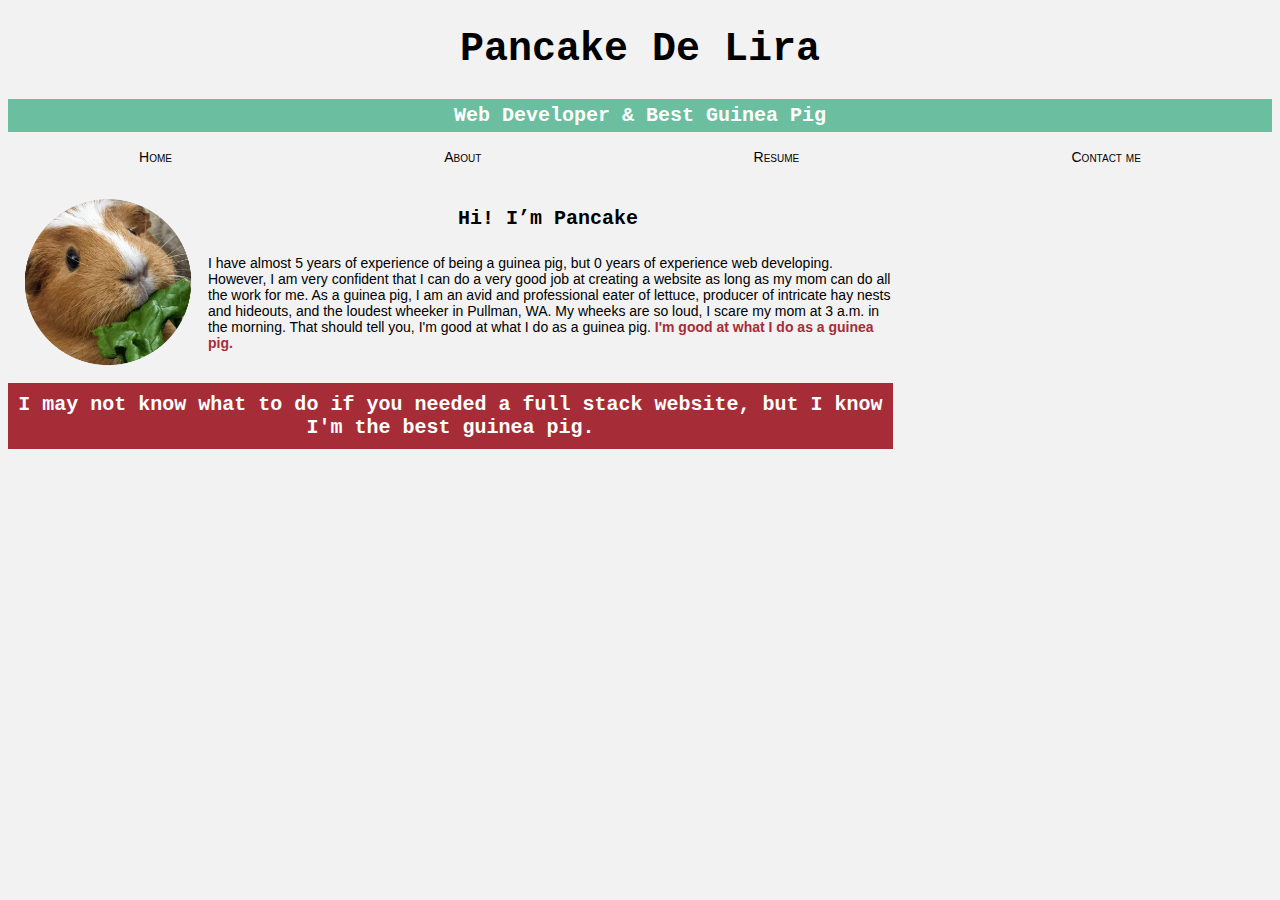
<file: index.html>
<!DOCTYPE html>
<html lang="en">
    <head>
        <meta charset="UTF-8">
        <meta name="viewport" content="width=device-width, initial-scale=1.0">
        <title>My Web Page</title>
        <link rel="stylesheet" type="text/css" href="styles.css">
    </head>
    <body>
        <div id="header">
            <h1 class="textlogo">Pancake De Lira</h1>
            <h2>Web Developer & Best Guinea Pig</h2>
        </div>

        <div id="nav">
            <ul>
                <li><a href="index.html">Home</a></li>
                <li><a href="about.html">About</a></li>
                <li><a href="resume.html">Resume</a></li>
                <li><a href="contact.html">Contact me</a></li>
            </ul>
        </div>

        <div id="container">
            <div id="main">
                <img src="pancake-profile.png" alt="Pancake’s Profile Picture" class="profile">
                <h3>Hi! I’m Pancake</h3>
                <p>I have almost 5 years of experience of being a guinea pig, but 0 years of experience web developing. However, I am very confident 
                    that I can do a very good job at creating a website as long as my mom can do all the work for me. As a guinea pig, I am an avid 
                    and professional eater of lettuce, producer of intricate hay nests and hideouts, and the loudest wheeker in Pullman, WA. My wheeks 
                    are so loud, I scare my mom at 3 a.m. in the morning. That should tell you, I'm good at what I do as a guinea pig.
                    <span class="sm-emphasis">I'm good at what I do as a guinea pig.</span><br><br><br>
                    <span class="emphasis">I may not know what to do if you needed a full stack website, but I know I'm the best guinea pig.</span>
                </p>
            </div>

            <div id="aside">

            </div>
        </div>

        <script>
            function evenCountdown(eNum) {
                for (let i = 1; i <= eNum; i++) {
                    console.log(i);
                }
            }
            const userInput = prompt("Enter a number:");
            const userNumber = parseInt(userInput);

            if (isNaN(userNumber)) {
                console.log("Invalid input. Please enter a valid number.");
            } else if (userNumber % 2 === 0) {
                evenCountdown(userNumber);
            } else {
                console.log("This is an odd number");
            }
        </script>
    </body>
    
    <!-- A valid IPv4 address: 192.168.1.1 -->
    <!--
    Flow of HTTP Requests and Responses for about.html on breakfastcavies.com:

    1. User's Browser Does a DNS Lookup (resolve the domain "breakfastcavies.com" to its corresponding IP address.)

    2. TCP Connection Establishment (TCP connection to the web server associated with the IP address.)

    3. HTTP Request for about.html (web browser sends an HTTP request asking for the resource about.html.) 

    4. HTTP Response for about.html (web server returns the contents of about.html to the browser in an HTTP response.)

    5. Browser Parses and Displays "about.html" (browser parses the HTML and sends a second HTTP request for next content, and then web server returns the content to the browser in an HTTP response)

    6. TCP connection closed (no more resources are needed, the browser closes the TCP connection.)
    -->
</html>
</file>
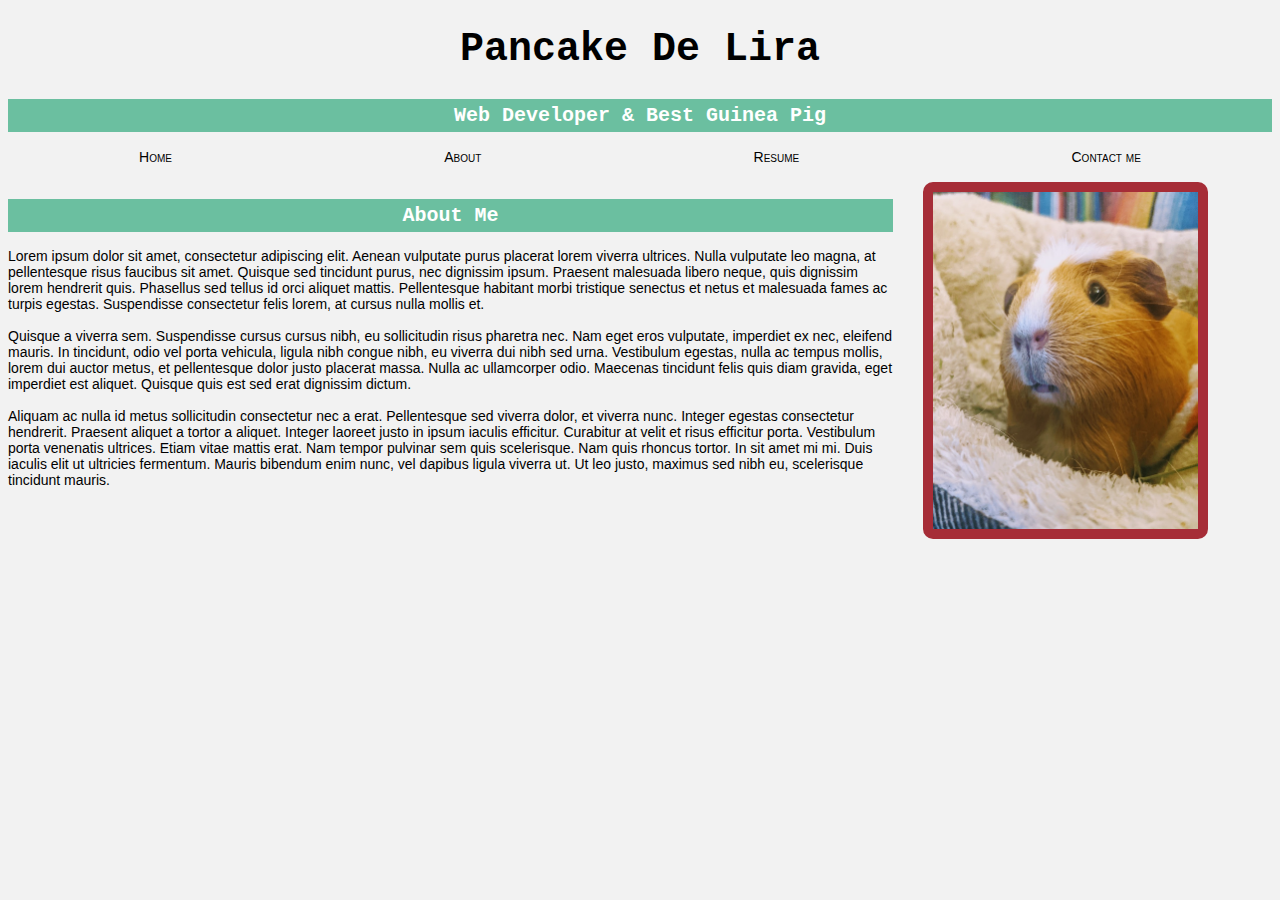
<file: about.html>
<!DOCTYPE html>
<html lang="en">
    <head>
        <meta charset="UTF-8">
        <meta name="viewport" content="width=device-width, initial-scale=1.0">
        <title>My Web Page</title>
        <link rel="stylesheet" type="text/css" href="styles.css">
    </head>
    <body>
        <div id="header">
            <h1 class="textlogo">Pancake De Lira</h1>
            <h2>Web Developer & Best Guinea Pig</h2>
        </div>

        <div id="nav">
            <ul>
                <li><a href="index.html">Home</a></li>
                <li><a href="about.html">About</a></li>
                <li><a href="resume.html">Resume</a></li>
                <li><a href="contact.html">Contact me</a></li>
            </ul>
        </div>

        <div id="container">
            <div id="main">
                <h2>About Me</h2>
                <p>
                    Lorem ipsum dolor sit amet, consectetur adipiscing elit. Aenean vulputate purus placerat lorem viverra ultrices. Nulla vulputate leo magna, at pellentesque risus faucibus sit amet. Quisque sed tincidunt purus, nec dignissim ipsum. Praesent malesuada libero neque, quis dignissim lorem hendrerit quis. Phasellus sed tellus id orci aliquet mattis. Pellentesque habitant morbi tristique senectus et netus et malesuada fames ac turpis egestas. Suspendisse consectetur felis lorem, at cursus nulla mollis et.<br><br>
                    Quisque a viverra sem. Suspendisse cursus cursus nibh, eu sollicitudin risus pharetra nec. Nam eget eros vulputate, imperdiet ex nec, eleifend mauris. In tincidunt, odio vel porta vehicula, ligula nibh congue nibh, eu viverra dui nibh sed urna. Vestibulum egestas, nulla ac tempus mollis, lorem dui auctor metus, et pellentesque dolor justo placerat massa. Nulla ac ullamcorper odio. Maecenas tincidunt felis quis diam gravida, eget imperdiet est aliquet. Quisque quis est sed erat dignissim dictum.<br><br>
                    Aliquam ac nulla id metus sollicitudin consectetur nec a erat. Pellentesque sed viverra dolor, et viverra nunc. Integer egestas consectetur hendrerit. Praesent aliquet a tortor a aliquet. Integer laoreet justo in ipsum iaculis efficitur. Curabitur at velit et risus efficitur porta. Vestibulum porta venenatis ultrices. Etiam vitae mattis erat. Nam tempor pulvinar sem quis scelerisque. Nam quis rhoncus tortor. In sit amet mi mi. Duis iaculis elit ut ultricies fermentum. Mauris bibendum enim nunc, vel dapibus ligula viverra ut. Ut leo justo, maximus sed nibh eu, scelerisque tincidunt mauris.
                </p>
            </div>

            <div id="aside">
                <img src="aboutImg.jpg" alt="About Me Image of Pancake" class="aboutprofile">
            </div>
        </div>
    </body>
</html>
</file>
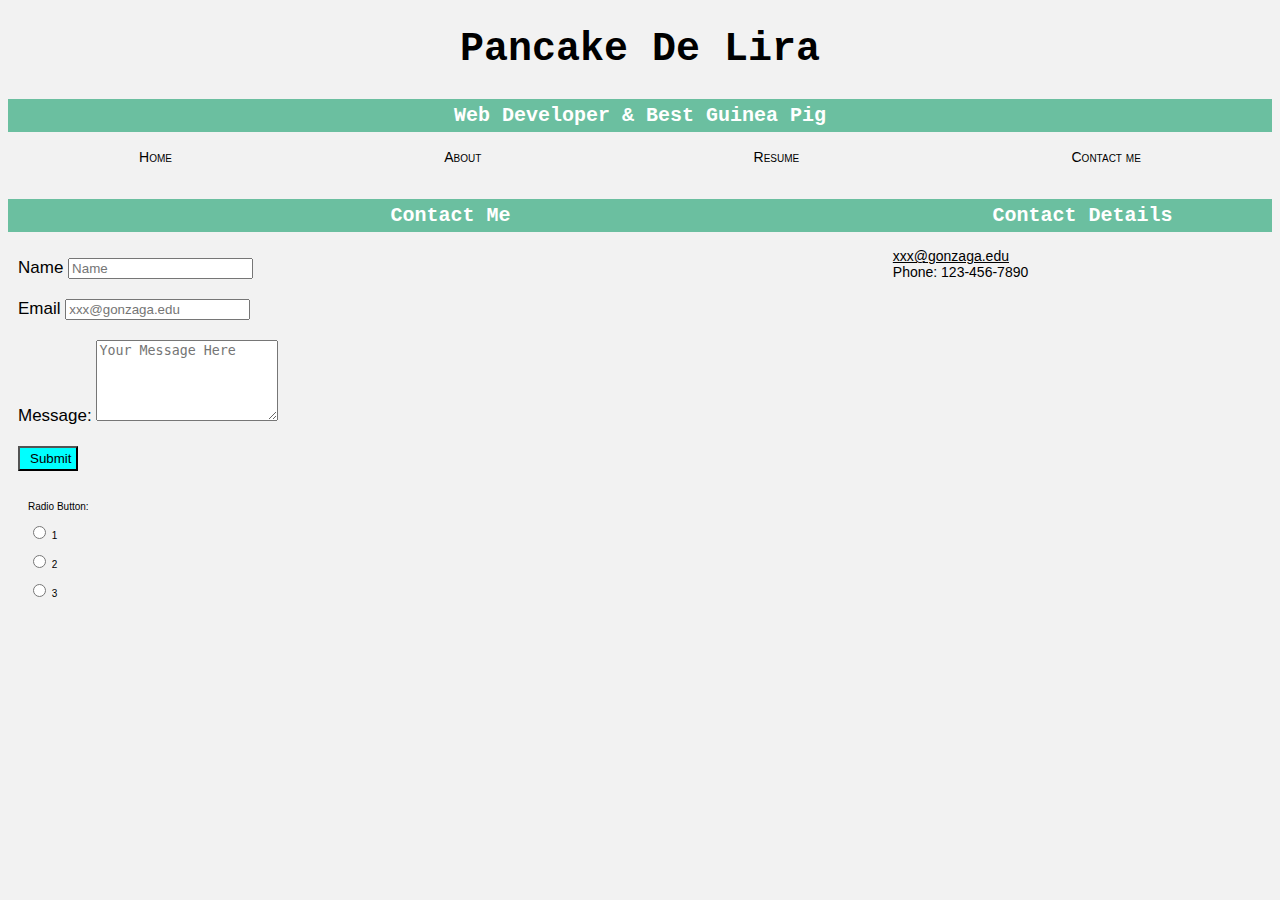
<file: contact.html>
<!DOCTYPE html>
<html lang="en">
    <head>
        <meta charset="UTF-8">
        <meta name="viewport" content="width=device-width, initial-scale=1.0">
        <title>My Web Page</title>
        <link rel="stylesheet" type="text/css" href="styles.css">
    </head>
    <body>
        <div id="header">
            <h1 class="textlogo">Pancake De Lira</h1>
            <h2>Web Developer & Best Guinea Pig</h2>
        </div>

        <div id="nav">
            <ul>
                <li><a href="index.html">Home</a></li>
                <li><a href="about.html">About</a></li>
                <li><a href="resume.html">Resume</a></li>
                <li><a href="contact.html">Contact me</a></li>
            </ul>
        </div>

        <div id="container">
            <div id="main">
                <h2>Contact Me</h2>
                <form action="https://wp.zybooks.com/form-viewer.php" method="post" class="contactForm">
                    <label class="contact" for="name">Name</label>
                    <input type="text" id="name" name="name" placeholder="Name" required><br><br>
                    
                    <label class="contact" for="email">Email</label>
                    <input type="email" id="email" name="email" placeholder="xxx@gonzaga.edu" required><br><br>
                    
                    <label class="contact" for="message">Message: </label>
                    <textarea id="message" name="message" placeholder="Your Message Here" rows="5" required></textarea><br><br>

                    <input type="submit" value="Submit" class="button"><br><br> 
                    <div class="radio">
                        <label>Radio Button:</label><br><br>
                        <input type="radio" name="preference" value="Option 1" id="opt1" required>
                        <label for="opt1">1</label><br><br> 
                        <input type="radio" name="preference" value="Option 2" id="opt2" required>
                        <label for="opt2">2</label><br><br> 
                        <input type="radio" name="preference" value="Option 3" id="opt3" required>
                        <label for="opt3">3</label><br><br> 
                    </div>
                </form>
            </div>
            <div id="aside">
                <h2>Contact Details</h2>
                <p>
                    <a href="mailto:xxx@gonzaga.edu">xxx@gonzaga.edu</a><br>
                    Phone: 123-456-7890
                </p>
            </div>
        </div>
    </body>

    <!-- GitHub Repository: https://github.com/yuyukao2002/CPSC332-Midterm.git -->
</html>
</file>
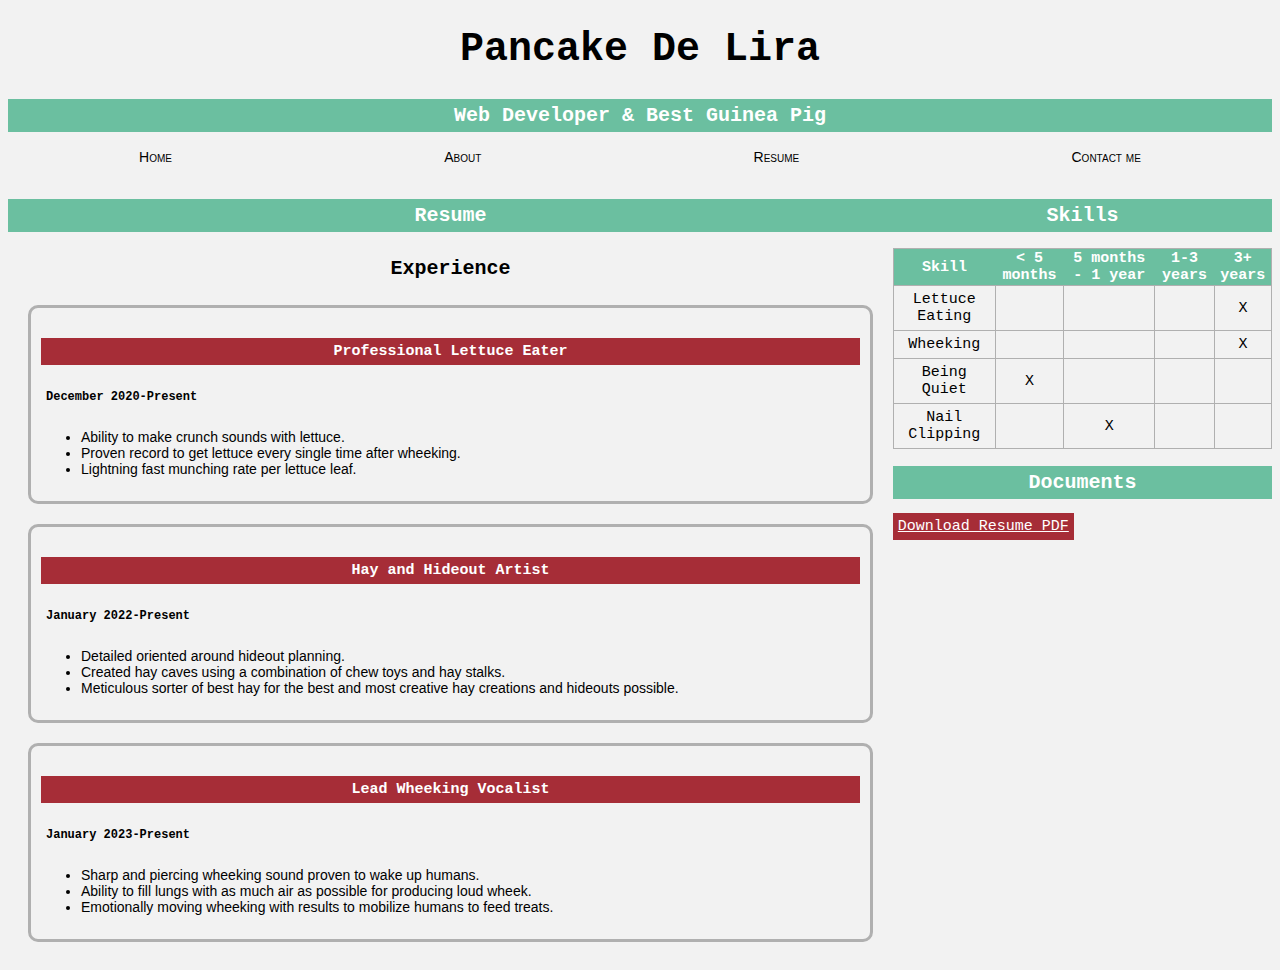
<file: resume.html>
<!DOCTYPE html>
<html lang="en">
    <head>
        <meta charset="UTF-8">
        <meta name="viewport" content="width=device-width, initial-scale=1.0">
        <title>My Web Page</title>
        <link rel="stylesheet" type="text/css" href="styles.css">
    </head>
    <body>
        <div id="header">
            <h1 class="textlogo">Pancake De Lira</h1>
            <h2>Web Developer & Best Guinea Pig</h2>
        </div>

        <div id="nav">
            <ul>
                <li><a href="index.html">Home</a></li>
                <li><a href="about.html">About</a></li>
                <li><a href="resume.html">Resume</a></li>
                <li><a href="contact.html">Contact me</a></li>
            </ul>
        </div>
        <div id="container">
            <div id="main">
                <h2>Resume</h2>
                <h3>Experience</h3>
                <div class="ex">
                    <h4>Professional Lettuce Eater</h4>
                    <h5>December 2020-Present</h5>
                    <ul>
                        <li>Ability to make crunch sounds with lettuce.</li>
                        <li>Proven record to get lettuce every single time after wheeking.</li>
                        <li>Lightning fast munching rate per lettuce leaf.</li>
                    </ul>
                </div>
                <div class="ex">
                    <h4>Hay and Hideout Artist</h4>
                    <h5>January 2022-Present</h5>
                    <ul>
                        <li>Detailed oriented around hideout planning.</li>
                        <li>Created hay caves using a combination of chew toys and hay stalks.</li>
                        <li>Meticulous sorter of best hay for the best and most creative hay creations and hideouts possible.</li>
                    </ul>
                </div>
                <div class="ex">
                    <h4>Lead Wheeking Vocalist</h4>
                    <h5>January 2023-Present</h5>
                    <ul>
                        <li>Sharp and piercing wheeking sound proven to wake up humans.</li>
                        <li>Ability to fill lungs with as much air as possible for producing loud wheek.</li>
                        <li>Emotionally moving wheeking with results to mobilize humans to feed treats.</li>
                    </ul>
                </div>
            </div>
            <div id="aside">
                <h2>Skills</h2>
                <table>
                    <thead>
                        <tr>
                            <th>Skill</th>
                            <th>< 5 months</th>
                            <th>5 months - 1 year</th>
                            <th>1-3 years</th>
                            <th>3+ years</th>
                        </tr>
                    </thead>
                    <tbody>
                        <tr>
                            <td>Lettuce Eating</td>
                            <td></td>
                            <td></td>
                            <td></td>
                            <td>X</td>
                        </tr>
                        <tr>
                            <td>Wheeking</td>
                            <td></td>
                            <td></td>
                            <td></td>
                            <td>X</td>
                        </tr>
                        <tr>
                            <td>Being Quiet</td>
                            <td>X</td>
                            <td></td>
                            <td></td>
                            <td></td>
                        </tr>
                        <tr>
                            <td>Nail Clipping</td>
                            <td></td>
                            <td>X</td>
                            <td></td>
                            <td></td>
                        </tr>
                    </tbody>
                </table>
                <h2>Documents</h2>
                <a href="https://www.google.com" class="speciallink" target="_blank">Download Resume PDF</a>
            </div>
        </div>
    </body>
</html>
</file>
<file: styles.css>
body {
    background-color: #F2F2F2;
} 

p {
    font-family: Verdana, sans-serif;
    font-size: 14px;
}

h2 {
    font-family: 'Courier New', monospace;
    font-size: 20px;
    text-align: center;
    background-color: #6bbfa0;
    color: #FFFFFF;
    padding: 5px;
}

h3 {
    font-family: "Courier New", monospace;
    font-size: 20px;
    text-align: center;
    padding: 5px;
}

a, li a {
    color: #000000;
}

.textlogo {
    font-family: "Courier New", monospace;
    font-size: 40px;
    text-align: center;
}

#nav ul {
    display: flex;
    list-style: none;
    padding: 0;
    gap: 10px;
}

#nav li {
    flex-grow: 1;
    text-align: center;
}

#nav a {
    font-family: Verdana, sans-serif;
    font-size: 14px;
    font-variant: small-caps;
    text-decoration: none;
}

#nav a:hover { 
    Background-color: #6bbfa0;
    color: #FFFFFF;
    padding: 10px;
    text-decoration: overline;
    font-weight: bold;
}

#container {
    display: flex;
    flex-direction: row;
}

#main {
    flex-grow: 0;
    flex-shrink: 1;
    flex-basis: 70%;
}

#aside {
    flex-grow: 0;
    flex-shrink: 1;
    flex-basis: 30%;
}

.profile {
    width: 200px;
    height: 200px;
    float: left;
}

.sm-emphasis {
    color: #A62D37;
    font-weight: bold;
}

.emphasis {
    display: block;
    font-family: "Courier New", monospace;
    font-size: 20px;
    text-align: center;
    font-weight: bold;
    background-color: #A62D37;
    color: #FFFFFF;
    padding: 10px;
}

.aboutprofile {
    width: 70%;
    border: 10px solid #A62D37;
    border-radius: 10px;
    margin-left: 30px;
}

table, table td {
    font-family: "Courier New", monospace;
    font-size: 15px;
    text-align: center;
    border: 1px solid #b0b0b0;
    padding: 5px;
    border-collapse:collapse;
}

thead {
    background-color: #6bbfa0;
    color: #FFFFFF;
    font-weight: bold;
}

.speciallink {
    font-family: "Courier New", monospace;
    font-size: 15px;
    text-align: center;
    background-color: #A62D37;
    color: #FFFFFF;
    padding: 5px;
}

#main > .ex {
    border-color: #b0b0b0;
    border-style: solid;
    margin: 20px;
    padding: 10px;
    border-radius: 10px;
}

.ex h4 {
    font-family: "Courier New", monospace;
    font-size: 15px;
    text-align: center;
    background-color: #A62D37;
    color: #FFFFFF;
    padding: 5px;
}

.ex h5 {
    font-family: "Courier New", monospace;
    font-size: 12px;
    padding: 5px;
}

.ex ul {
    font-family: Verdana, sans-serif;
    font-size: 14px;
}

.contactForm {
    font-family: Verdana, sans-serif;
    font-size: 17px;
    font-style: bold;
    align-content: center;
    text-align: left;
    padding: 10px;


}

.button {
    width: 60px;
    height: 25px;
    background-color: aqua;
    padding: 10px;
    text-align: center;
    align-content: center;
    line-height: 0px;
}

.radio {
    font-size: 10px;
    padding: 10px;
}
</file>
